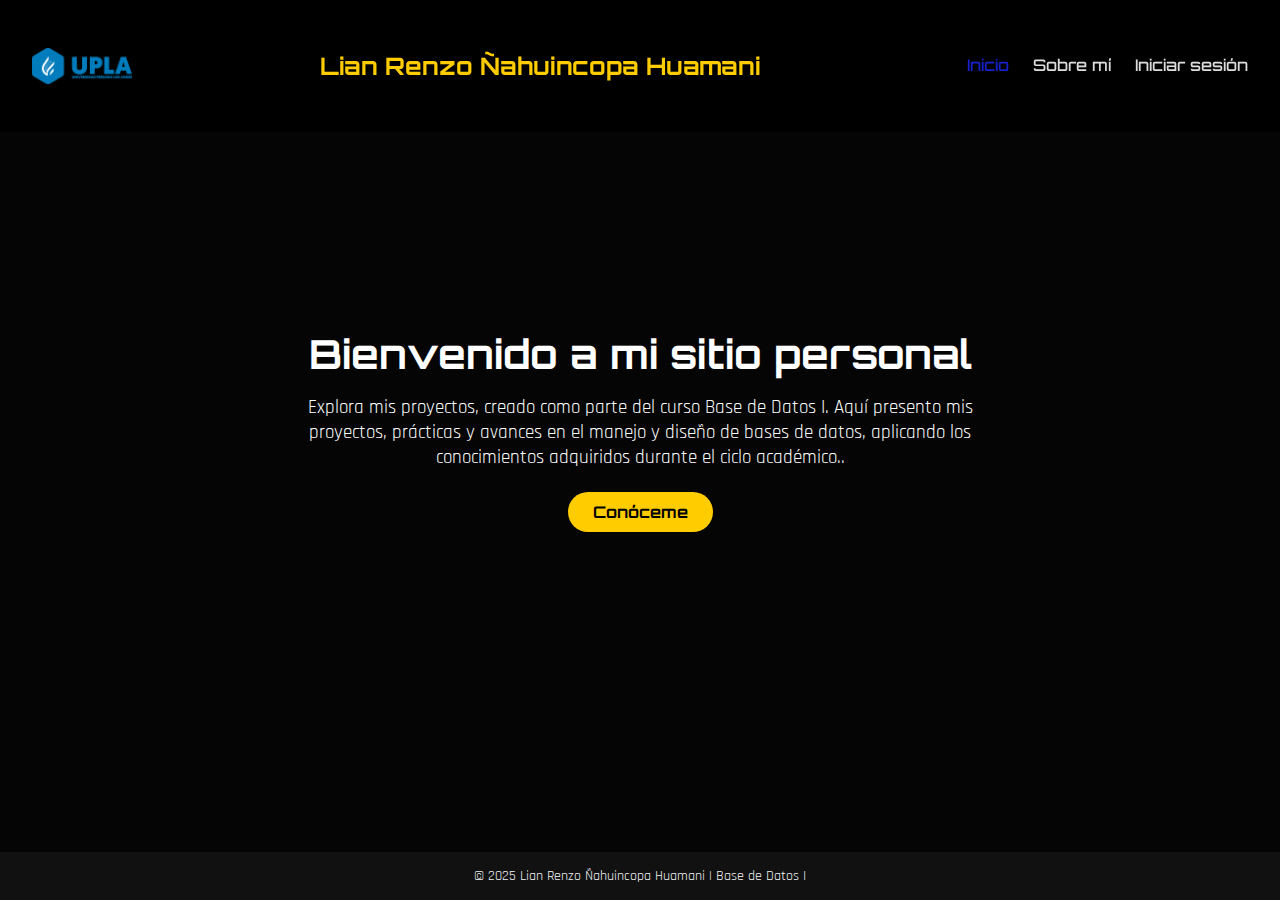
<file: index.html>
<!DOCTYPE html>
<html lang="es">
<head>
  <meta charset="UTF-8">
  <meta name="viewport" content="width=device-width, initial-scale=1.0">
  <link href="https://fonts.googleapis.com/css2?family=Orbitron:wght@600&family=Rajdhani:wght@500&display=swap" rel="stylesheet">

  <title>Inicio | Lian Renzo</title>
  <link rel="stylesheet" href="style.css">
</head>
<body>

<header class="navbar">
  <img src="uplita.png" alt="Logo Universidad" class="logo-img">
  <div class="logo"> Lian Renzo Ñahuincopa Huamani</div>
  <nav>
    <a href="index.html" class="activo">Inicio</a>
    <a href="sobre-mi.html">Sobre mí</a>  
    <a href="login.html">Iniciar sesión</a>
  </nav>
</header>

<section class="hero">
  <div class="overlay"></div>
  <div class="hero-content">
    <h1>Bienvenido a mi sitio personal</h1>
    <p>Explora mis proyectos, creado como parte del curso Base de Datos I. 
      Aquí presento mis proyectos, prácticas y avances en el manejo y diseño de
       bases de datos, aplicando los conocimientos adquiridos durante el ciclo académico..</p>
    <a href="sobre-mi.html" class="btn">Conóceme</a>
  </div>
</section>

<footer>
  <p>© 2025 Lian Renzo Ñahuincopa Huamani | Base de Datos I</p>
</footer>

</body>
</html>
</file>
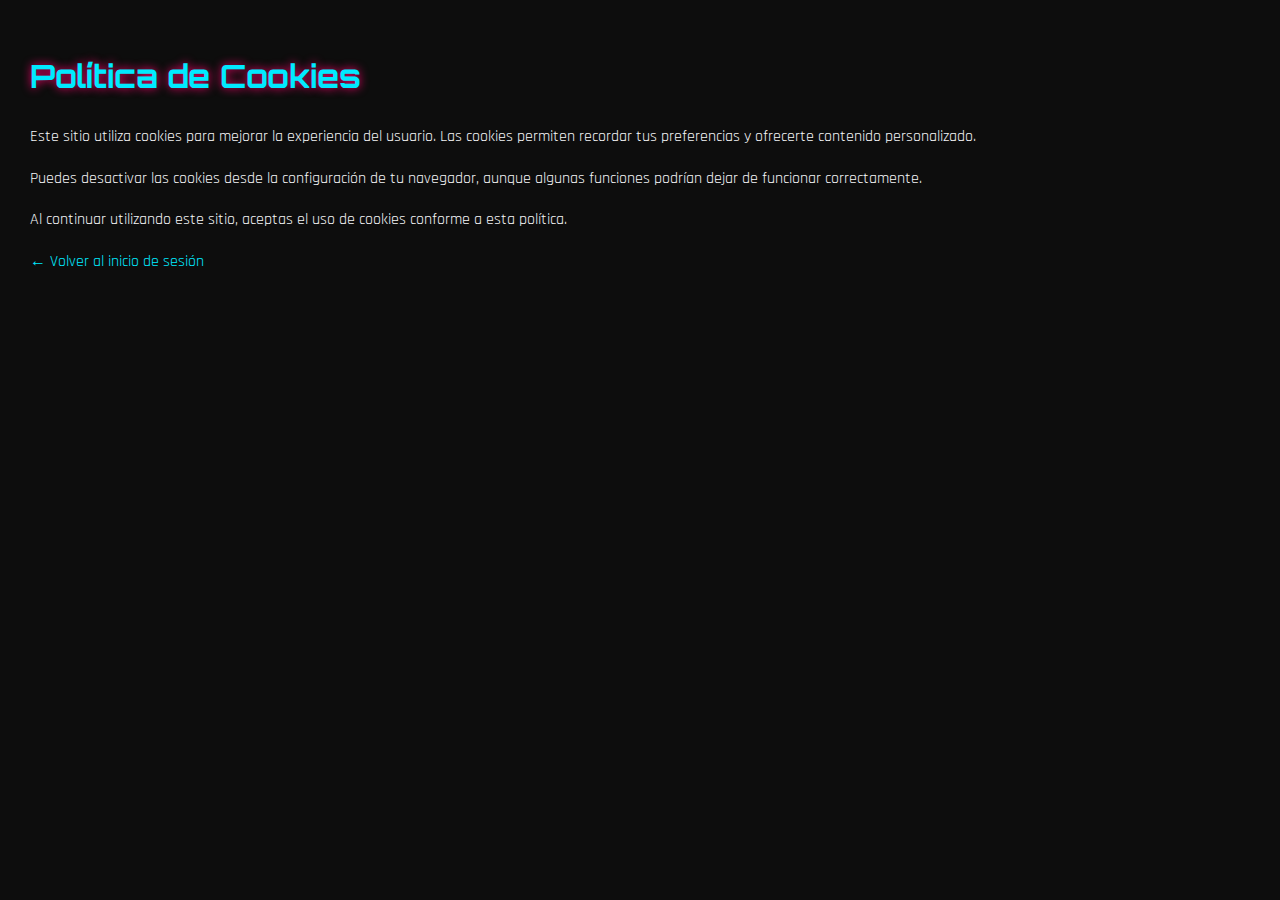
<file: cookies.html>
<!DOCTYPE html>
<html lang="es">
<head>
  <meta charset="UTF-8">
  <meta name="viewport" content="width=device-width, initial-scale=1.0">
  <title>Política de Cookies | Lian Renzo</title>
  <link href="https://fonts.googleapis.com/css2?family=Orbitron:wght@600&family=Rajdhani:wght@500&display=swap" rel="stylesheet">
  <style>
    body {
      font-family: 'Rajdhani', sans-serif;
      background-color: #0d0d0d;
      color: #f3f4f6;
      margin: 0;
      padding: 30px;
      line-height: 1.6;
    }
    h1 {
      font-family: 'Orbitron', sans-serif;
      color: #00eaff;
      text-shadow: 0 0 10px #ff006e;
    }
    a {
      color: #00eaff;
      text-decoration: none;
    }
  </style>
</head>
<body>
  <h1>Política de Cookies</h1>
  <p>
    Este sitio utiliza cookies para mejorar la experiencia del usuario. Las cookies permiten recordar tus preferencias y ofrecerte contenido personalizado.
  </p>
  <p>
    Puedes desactivar las cookies desde la configuración de tu navegador, aunque algunas funciones podrían dejar de funcionar correctamente.
  </p>
  <p>
    Al continuar utilizando este sitio, aceptas el uso de cookies conforme a esta política.
  </p>
  <p><a href="login.html">← Volver al inicio de sesión</a></p>
</body>
</html>
</file>
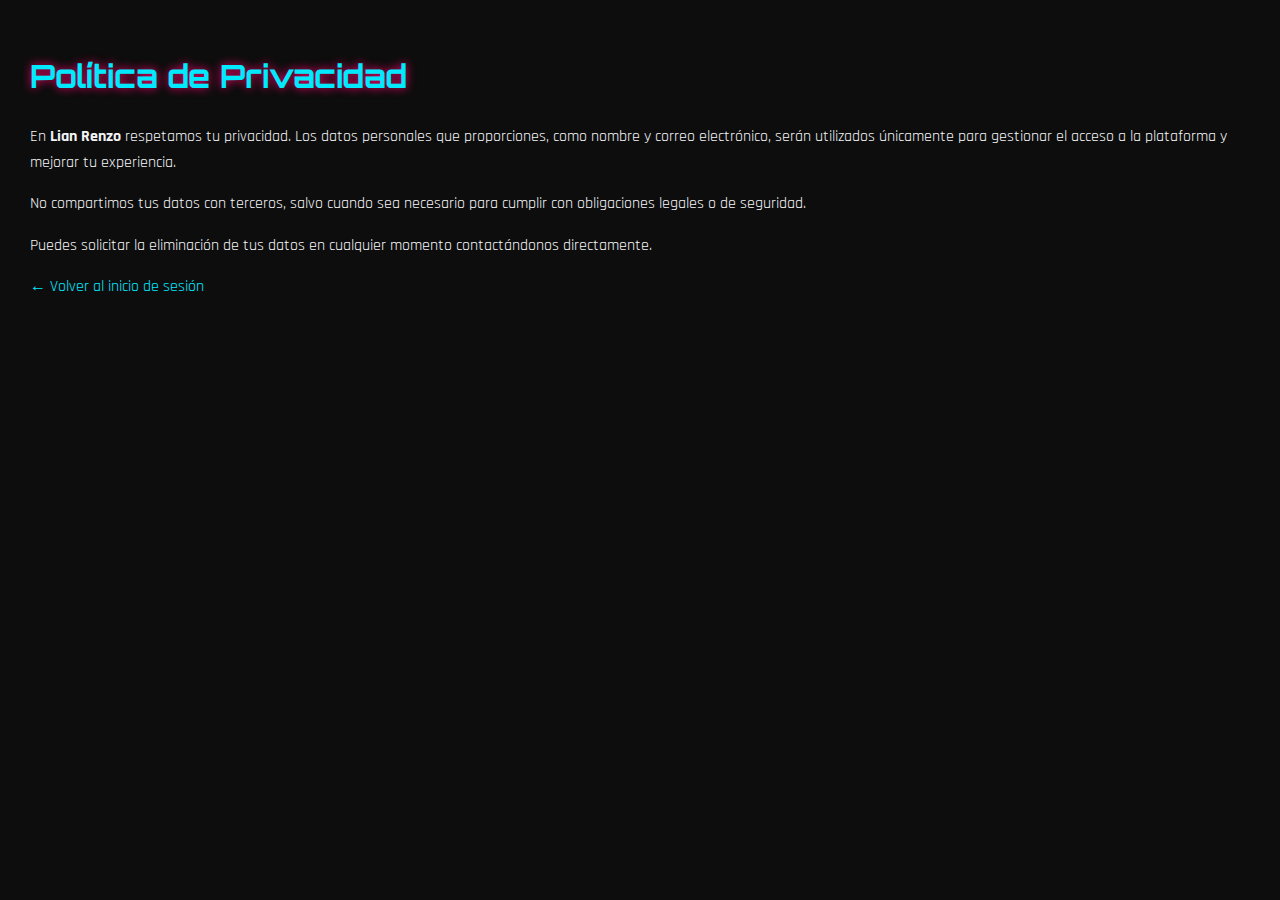
<file: politicas.html>
<!DOCTYPE html>
<html lang="es">
<head>
  <meta charset="UTF-8">
  <meta name="viewport" content="width=device-width, initial-scale=1.0">
  <title>Políticas de Privacidad | Lian Renzo</title>
  <link href="https://fonts.googleapis.com/css2?family=Orbitron:wght@600&family=Rajdhani:wght@500&display=swap" rel="stylesheet">
  <style>
    body {
      font-family: 'Rajdhani', sans-serif;
      background-color: #0d0d0d;
      color: #f3f4f6;
      margin: 0;
      padding: 30px;
      line-height: 1.6;
    }
    h1 {
      font-family: 'Orbitron', sans-serif;
      color: #00eaff;
      text-shadow: 0 0 10px #ff006e;
    }
    a {
      color: #00eaff;
      text-decoration: none;
    }
  </style>
</head>
<body>
  <h1>Política de Privacidad</h1>
  <p>
    En <strong>Lian Renzo</strong> respetamos tu privacidad. Los datos personales que proporciones, como nombre y correo electrónico, serán utilizados únicamente para gestionar el acceso a la plataforma y mejorar tu experiencia.
  </p>
  <p>
    No compartimos tus datos con terceros, salvo cuando sea necesario para cumplir con obligaciones legales o de seguridad.
  </p>
  <p>
    Puedes solicitar la eliminación de tus datos en cualquier momento contactándonos directamente.
  </p>
  <p><a href="login.html">← Volver al inicio de sesión</a></p>
</body>
</html>
</file>
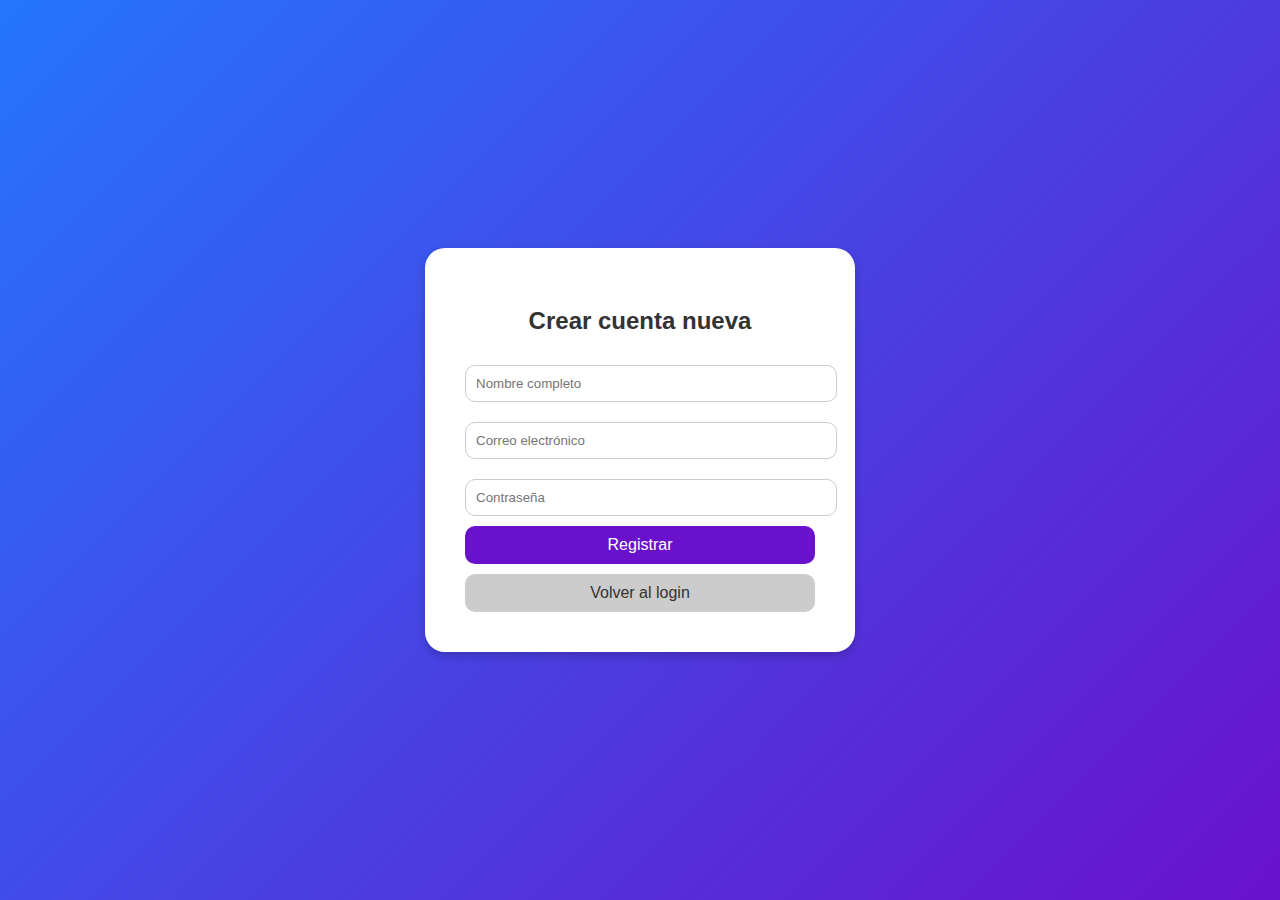
<file: registro.html>
<!DOCTYPE html>
<html lang="es">
<head>
  <meta charset="UTF-8">
  <meta name="viewport" content="width=device-width, initial-scale=1.0">
  <title>Crear cuenta</title>
  <style>
    body {
      font-family: 'Segoe UI', sans-serif;
      background: linear-gradient(135deg, #2575fc, #6a11cb);
      display: flex;
      justify-content: center;
      align-items: center;
      height: 100vh;
      margin: 0;
    }

    .register-container {
      background: white;
      padding: 40px;
      border-radius: 20px;
      box-shadow: 0 4px 10px rgba(0, 0, 0, 0.2);
      width: 350px;
      text-align: center;
    }

    h2 {
      margin-bottom: 20px;
      color: #333;
    }

    input {
      width: 100%;
      padding: 10px;
      margin: 10px 0;
      border: 1px solid #ccc;
      border-radius: 10px;
    }

    .btn {
      width: 100%;
      padding: 10px;
      border: none;
      border-radius: 10px;
      cursor: pointer;
      font-size: 16px;
      transition: 0.3s;
    }

    .btn-registrar {
      background-color: #6a11cb;
      color: white;
    }

    .btn-registrar:hover {
      background-color: #580fa5;
    }

    .btn-volver {
      background-color: #ccc;
      color: #333;
      margin-top: 10px;
    }

    .btn-volver:hover {
      background-color: #999;
    }
  </style>
</head>
<body>
  <div class="register-container">
    <h2>Crear cuenta nueva</h2>
    <input type="text" id="nombre" placeholder="Nombre completo">
    <input type="email" id="correo" placeholder="Correo electrónico">
    <input type="password" id="clave" placeholder="Contraseña">
    <button class="btn btn-registrar">Registrar</button>
    <button class="btn btn-volver" id="btnVolver">Volver al login</button>
  </div>

  <script>
    // Regresar al login
    document.getElementById("btnVolver").addEventListener("click", function() {
      window.location.href = "login.html";
    });
  </script>
</body>
</html>
</file>
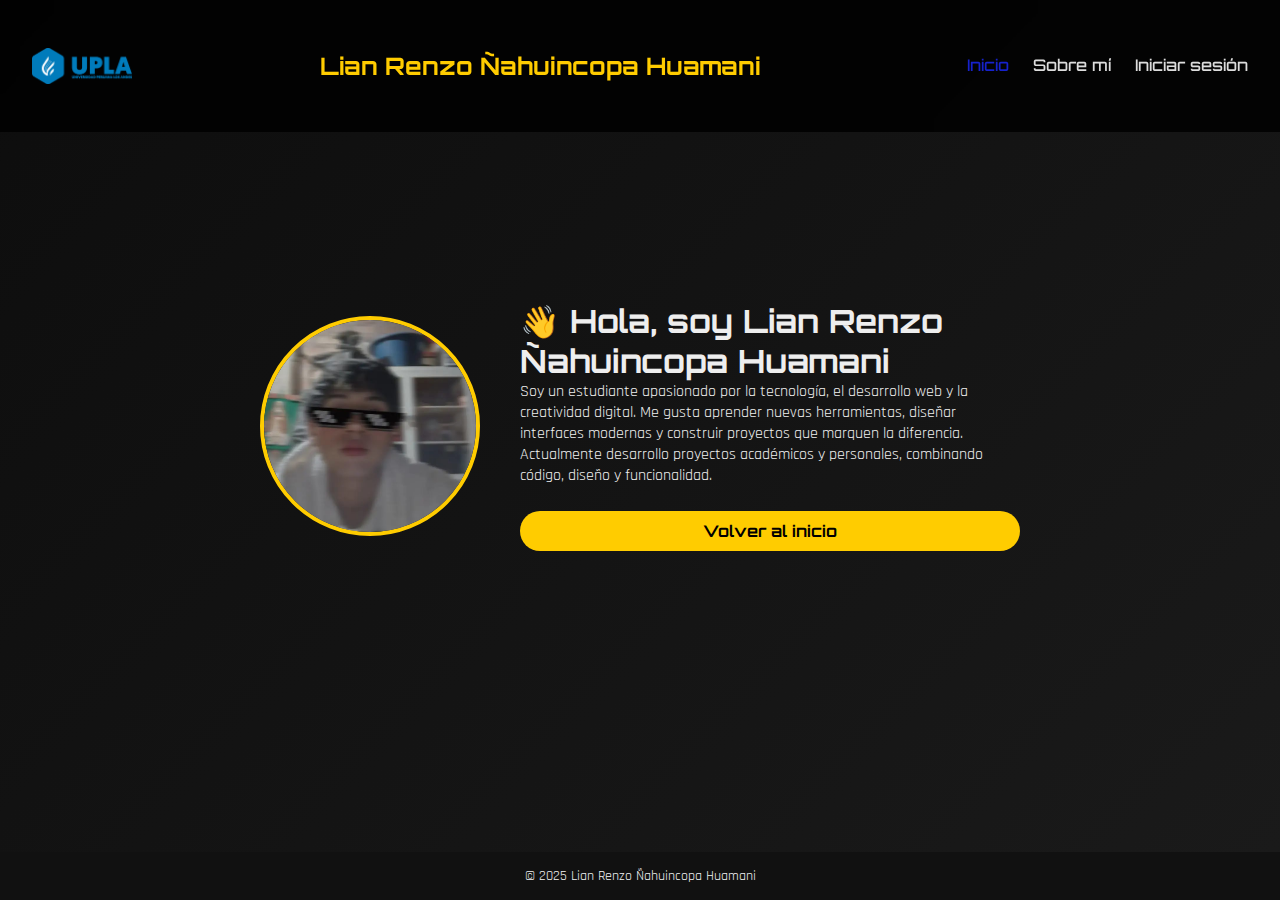
<file: sobre-mi.html>
<!DOCTYPE html>
<html lang="es">
<head>
  <meta charset="UTF-8">
  <meta name="viewport" content="width=device-width, initial-scale=1.0">
  <link href="https://fonts.googleapis.com/css2?family=Orbitron:wght@600&family=Rajdhani:wght@500&display=swap" rel="stylesheet">

  <title>Sobre mí | Lian Renzo</title>
  <link rel="stylesheet" href="style.css">
</head>
<body>

  <header class="navbar">
  <img src="uplita.png" alt="Logo Universidad" class="logo-img">
  <div class="logo"> Lian Renzo Ñahuincopa Huamani</div>
  <nav>
    <a href="index.html" class="activo">Inicio</a>
    <a href="sobre-mi.html">Sobre mí</a>
    <a href="login.html">Iniciar sesión</a>
  </nav>
</header>

  <section class="about">
    <div class="about-container">
      <img src="lian.jpg" alt="Lian Renzo" class="perfil">
      <div class="about-text">
        <h1>👋 Hola, soy Lian Renzo Ñahuincopa Huamani</h1>
        <p>Soy un estudiante apasionado por la tecnología, el desarrollo web y la creatividad digital. Me gusta aprender nuevas herramientas, diseñar interfaces modernas y construir proyectos que marquen la diferencia.</p>
        <p>Actualmente desarrollo proyectos académicos y personales, combinando código, diseño y funcionalidad.</p>
        <a href="index.html" class="btn">Volver al inicio</a>
        
      </div>
    </div>
  </section>

  <footer>
    <p>© 2025 Lian Renzo Ñahuincopa Huamani</p>
  </footer>

</body>
</html>
</file>
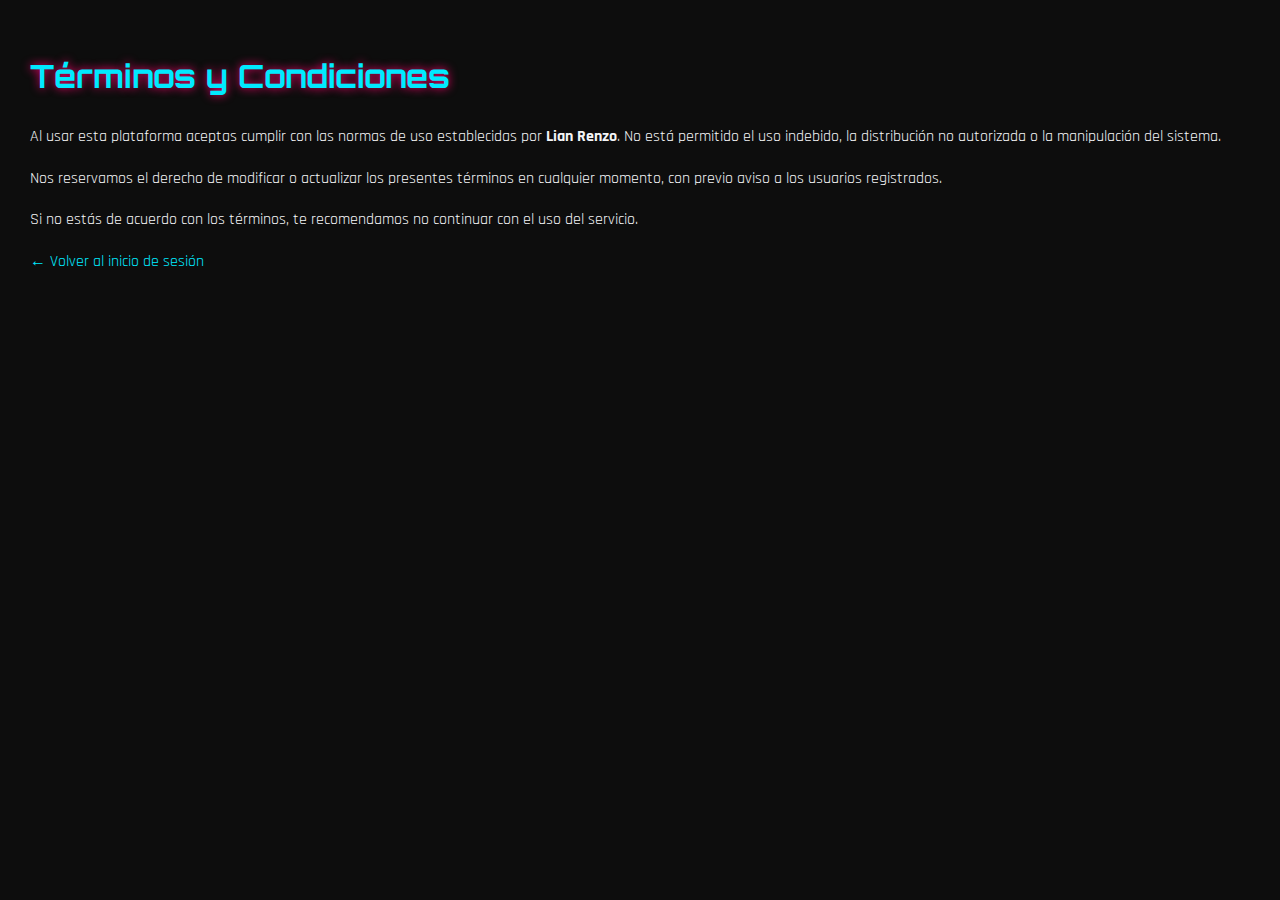
<file: terminos.html>
<!DOCTYPE html>
<html lang="es">
<head>
  <meta charset="UTF-8">
  <meta name="viewport" content="width=device-width, initial-scale=1.0">
  <title>Términos y Condiciones | Lian Renzo</title>
  <link href="https://fonts.googleapis.com/css2?family=Orbitron:wght@600&family=Rajdhani:wght@500&display=swap" rel="stylesheet">
  <style>
    body {
      font-family: 'Rajdhani', sans-serif;
      background-color: #0d0d0d;
      color: #f3f4f6;
      margin: 0;
      padding: 30px;
      line-height: 1.6;
    }
    h1 {
      font-family: 'Orbitron', sans-serif;
      color: #00eaff;
      text-shadow: 0 0 10px #ff006e;
    }
    a {
      color: #00eaff;
      text-decoration: none;
    }
  </style>
</head>
<body>
  <h1>Términos y Condiciones</h1>
  <p>
    Al usar esta plataforma aceptas cumplir con las normas de uso establecidas por <strong>Lian Renzo</strong>. 
    No está permitido el uso indebido, la distribución no autorizada o la manipulación del sistema.
  </p>
  <p>
    Nos reservamos el derecho de modificar o actualizar los presentes términos en cualquier momento, con previo aviso a los usuarios registrados.
  </p>
  <p>
    Si no estás de acuerdo con los términos, te recomendamos no continuar con el uso del servicio.
  </p>
  <p><a href="login.html">← Volver al inicio de sesión</a></p>
</body>
</html>
</file>
<file: style.css>
/* ======= RESET GENERAL ======= */
* {
  margin: 0;
  padding: 0;
  box-sizing: border-box;
}

body {
  font-family: "Poppins", sans-serif;
  background: #0d0d0d;
  color: #eee;
}

/* ======= NAVBAR ======= */
.navbar {
  position: fixed;
  width: 100%;
  top: 0;
  background: rgba(0, 0, 0, 0.85);
  display: flex;
  justify-content: space-between;
  align-items: center;
  padding: 1rem 2rem;
  backdrop-filter: blur(8px);
  z-index: 100;
}

.logo {
  font-size: 1.5rem;
  font-weight: bold;
  color: #ffcc00;
}

.navbar nav a {
  color: #ddd;
  text-decoration: none;
  margin-left: 20px;
  font-weight: 500;
  transition: 0.3s;
}

.navbar nav a:hover,
.navbar nav a.activo {
  color: #1622cc;
}

/* ======= HERO ======= */
.hero {
  height: 100vh;
  background: url('https://images.unsplash.com/photo-1522199710521-72d69614c702?auto=format&fit=crop&w=1400&q=80') center/cover no-repeat;
  position: relative;
  display: flex;
  align-items: center;
  justify-content: center;
  text-align: center;
}

.overlay {
  position: absolute;
  width: 100%;
  height: 100%;
  background: rgba(0, 0, 0, 0.6);
}

.hero-content {
  position: relative;
  z-index: 1;
  max-width: 700px;
  color: white;
}

.hero-content h1 {
  font-size: 2.5rem;
  margin-bottom: 1rem;
}

.hero-content p {
  font-size: 1.2rem;
  margin-bottom: 2rem;
}

.btn {
  background: #ffcc00;
  color: black;
  padding: 10px 25px;
  border-radius: 30px;
  font-weight: bold;
  text-decoration: none;
  transition: 0.3s;
}

.btn:hover {
  background: #fff;
  transform: scale(1.05);
}

/* ======= PROYECTOS ======= */
.proyectos {
  background: #111;
  padding: 80px 20px;
  text-align: center;
}

.proyecto-grid {
  display: grid;
  grid-template-columns: repeat(auto-fit, minmax(220px, 1fr));
  gap: 20px;
  margin-top: 30px;
}

.card {
  background: #1c1c1c;
  padding: 20px;
  border-radius: 12px;
  transition: 0.3s;
}

.card:hover {
  background: #262626;
  transform: translateY(-5px);
}

/* ======= LOGIN ======= */
.login-section {
  background: #0f0f0f;
  padding: 80px 20px;
  text-align: center;
}

.login-form {
  display: flex;
  flex-direction: column;
  max-width: 300px;
  margin: 20px auto;
  gap: 15px;
}

.login-form input {
  padding: 12px;
  border-radius: 8px;
  border: none;
  outline: none;
}

.login-form button {
  background: #ffcc00;
  border: none;
  padding: 12px;
  border-radius: 8px;
  cursor: pointer;
  font-weight: bold;
  transition: 0.3s;
}

.login-form button:hover {
  background: white;
}

/* ======= SOBRE MÍ ======= */
.about {
  padding: 120px 20px;
  background: linear-gradient(135deg, #0d0d0d, #1a1a1a);
}

.about-container {
  display: flex;
  align-items: center;
  justify-content: center;
  gap: 40px;
  flex-wrap: wrap;
  max-width: 1000px;
  margin: auto;
}

.about-text {
  max-width: 500px;
}

.perfil {
  width: 220px;
  height: 220px;
  border-radius: 50%;
  object-fit: cover;
  border: 4px solid #ffcc00;
}

footer {
  background: #000;
  text-align: center;
  padding: 20px;
  color: #aaa;
}

.proyectos

/* ======= PROYECTOS (PÁGINA INDEPENDIENTE) ======= */
.proyectos-page {
  padding: 120px 30px;
  background: linear-gradient(135deg, #0d0d0d, #1a1a1a);
  color: #eee;
  text-align: center;
}

.proyectos-page h1 {
  font-size: 2.3rem;
  margin-bottom: 10px;
  color: #ffcc00;
}

.semanas-grid {
  display: grid;
  grid-template-columns: repeat(auto-fit, minmax(250px, 1fr));
  gap: 25px;
  margin-top: 40px;
}

.semana-card {
  background: #1c1c1c;
  padding: 25px;
  border-radius: 12px;
  transition: 0.3s;
  border: 1px solid transparent;
}

.semana-card:hover {
  transform: translateY(-5px);
  border-color: #ffcc00;
}

.semana-card h3 {
  color: #ffcc00;
  margin-bottom: 10px;
}

/* ======= MODAL (VISTA PREVIA) ======= */
.modal {
  display: none;
  position: fixed;
  z-index: 200;
  top: 0;
  left: 0;
  width: 100%;
  height: 100%;
  background: rgba(0,0,0,0.8);
  justify-content: center;
  align-items: center;
}

.modal-content {
  background: #111;
  padding: 10px;
  border-radius: 10px;
  max-width: 80%;
  width: 800px;
  position: relative;
}

.cerrar {
  position: absolute;
  top: 10px;
  right: 15px;
  color: #ffcc00;
  font-size: 2rem;
  cursor: pointer;
}

iframe {
  width: 100%;
  height: 500px;
  border: none;
  border-radius: 8px;
}




.logo {
  display: flex;
  align-items: center;
  justify-content: center;
  gap: 10px; /* separa el logo del texto */
}

.logo-img {
  width: 100px; /* tamaño más pequeño */
  height: 100px;
  object-fit: contain;
}



body {
  font-family: 'Rajdhani', sans-serif;
}

h1, h2, h3, .logo, .btn, nav a {
  font-family: 'Orbitron', sans-serif;
}



.about .btn {
  display: block;
  margin: 25px auto 0 auto; /* arriba 25px, centrado */
  text-align: center;
}


/* ----- Ajuste general del cuerpo ----- */
html, body {
  height: 100%;
  margin: 0;
  display: flex;
  flex-direction: column;
}

/* ----- Sección principal (Sobre mí) ----- */
.about {
  flex: 1; /* Ocupa el espacio antes del footer */
  display: flex;
  align-items: center;
  justify-content: center;
  padding: 50px 20px;
}

/* ----- Footer ----- */
footer {
  background-color: #111;
  color: #f3f4f6;
  text-align: center;
  padding: 15px 0;
  font-size: 0.9rem;
  margin-top: auto; /* Mantiene el footer al fondo */
  border-top: none; /* Sin línea */
}
</file>
